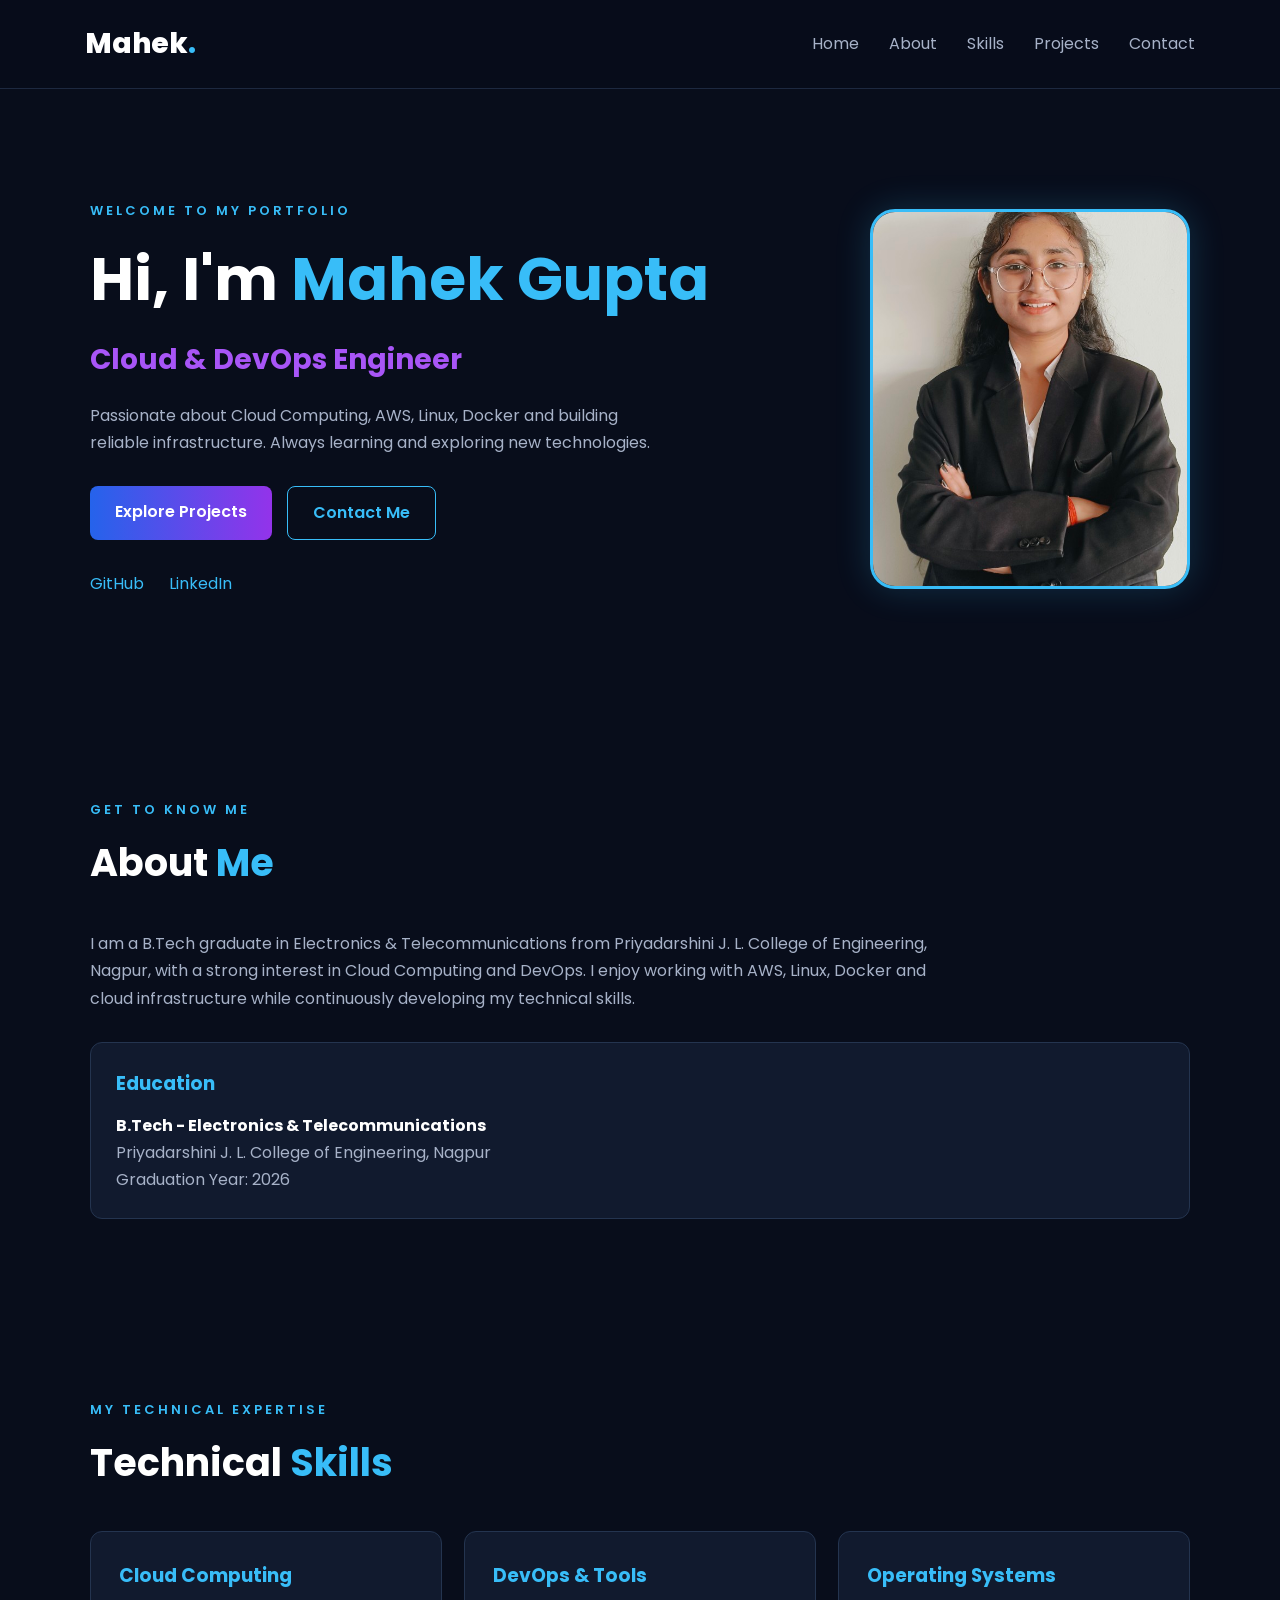
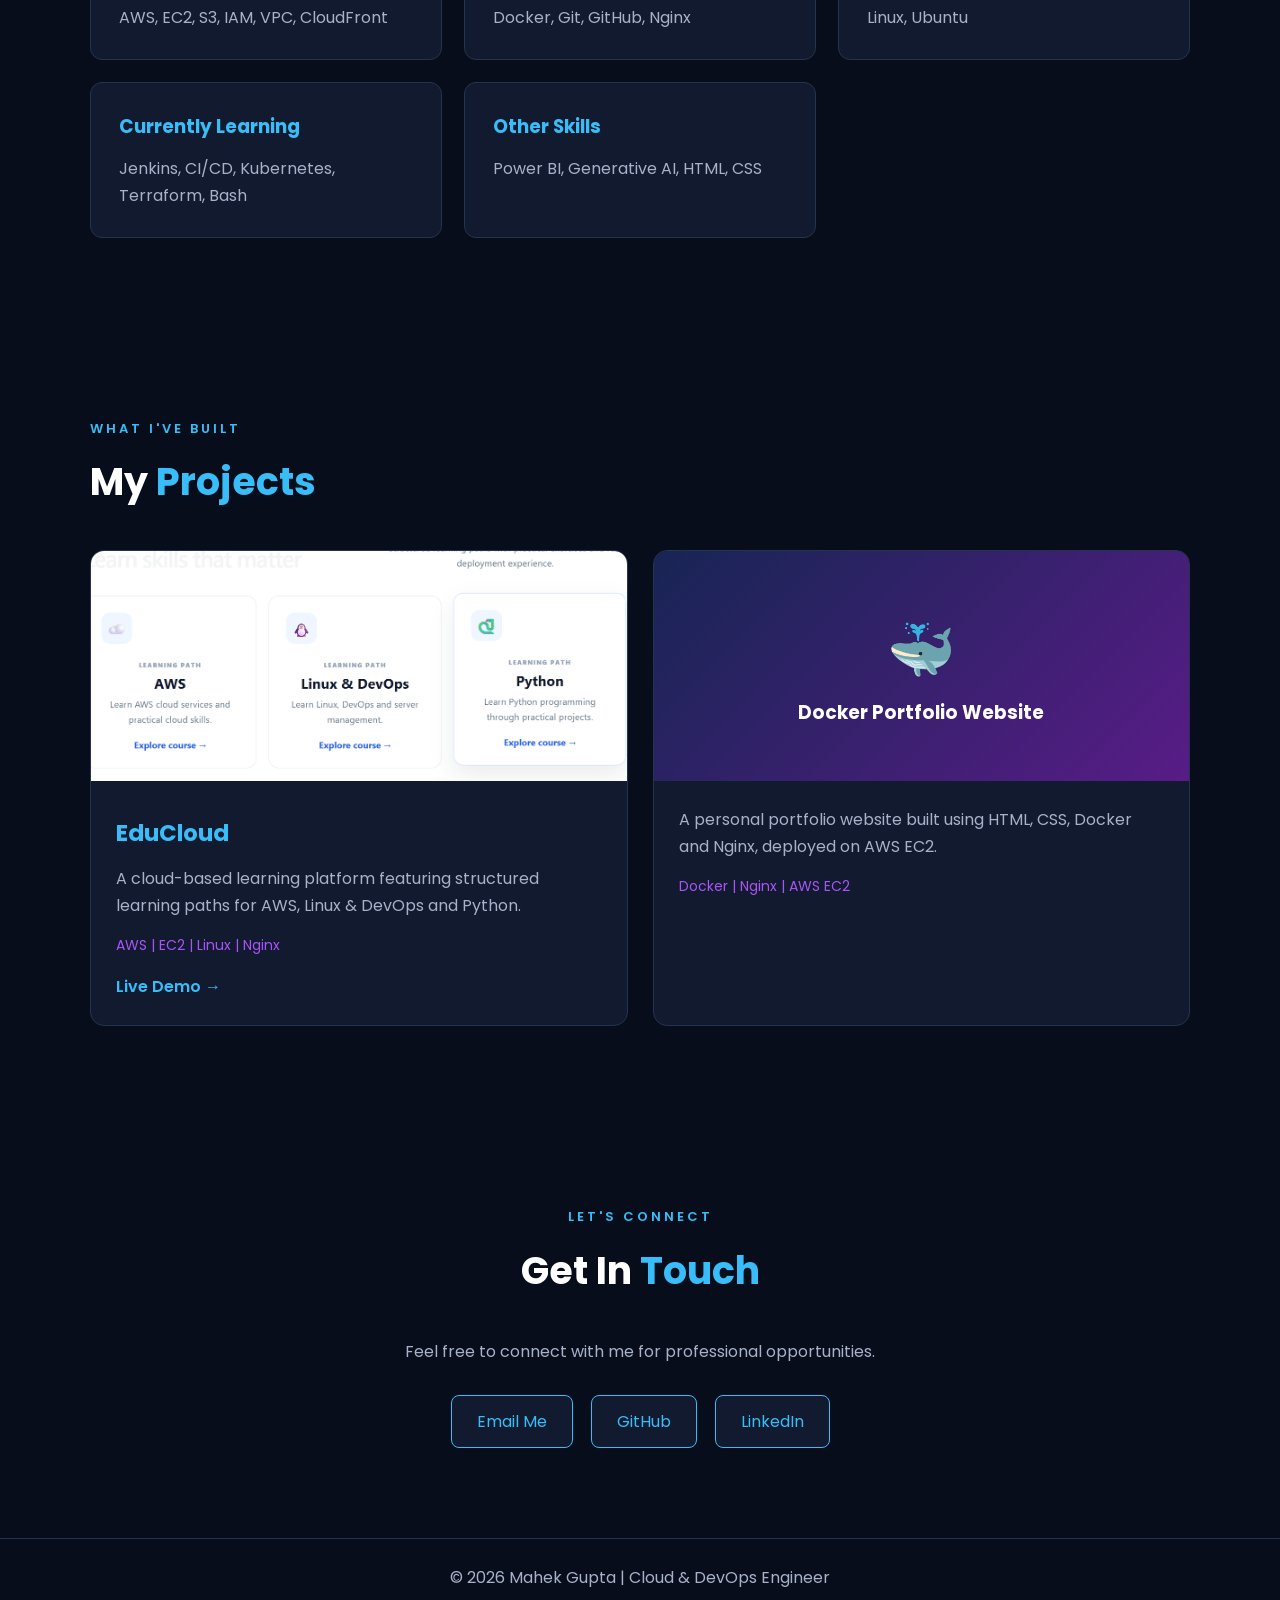
<file: index.html>
<!DOCTYPE html>
<html lang="en">
<head>
    <meta charset="UTF-8">
    <meta name="viewport" content="width=device-width, initial-scale=1.0">
    <title>Mahek Gupta | Cloud & DevOps Engineer</title>
    <link rel="stylesheet" href="style.css">
</head>
<body>

    <!-- Navigation -->
    <header>
        <nav class="navbar">
            <a href="#home" class="logo">Mahek<span>.</span></a>

            <ul class="nav-links">
                <li><a href="#home">Home</a></li>
                <li><a href="#about">About</a></li>
                <li><a href="#skills">Skills</a></li>
                <li><a href="#projects">Projects</a></li>
                <li><a href="#contact">Contact</a></li>
            </ul>
        </nav>
    </header>

    <!-- Hero Section -->
    <section id="home" class="hero">
        <div class="hero-content">
            <p class="welcome">WELCOME TO MY PORTFOLIO</p>

            <h1>Hi, I'm <span>Mahek Gupta</span></h1>

            <h2>Cloud & DevOps Engineer</h2>

            <p>
                Passionate about Cloud Computing, AWS, Linux,
                Docker and building reliable infrastructure.
                Always learning and exploring new technologies.
            </p>

            <div class="hero-buttons">
                <a href="#projects" class="btn">Explore Projects</a>
                <a href="#contact" class="btn secondary">Contact Me</a>
            </div>

            <div class="social-links">
                <a href="https://github.com/Mahek-319" target="_blank">GitHub</a>
                <a href="https://www.linkedin.com/in/mahek-gupta-b834a8338" target="_blank">LinkedIn</a>
            </div>
        </div>

        <div class="hero-image">
            <img src="assets/profile.jpg" alt="Mahek Gupta">
        </div>
    </section>

    <!-- About Section -->
    <section id="about" class="section">
        <p class="section-tag">GET TO KNOW ME</p>
        <h2>About <span>Me</span></h2>

        <p class="about-text">
            I am a B.Tech graduate in Electronics & Telecommunications
            from Priyadarshini J. L. College of Engineering, Nagpur,
            with a strong interest in Cloud Computing and DevOps.

            I enjoy working with AWS, Linux, Docker and cloud
            infrastructure while continuously developing my
            technical skills.
        </p>

        <div class="education-card">
            <h3>Education</h3>
            <h4>B.Tech - Electronics & Telecommunications</h4>
            <p>Priyadarshini J. L. College of Engineering, Nagpur</p>
            <p>Graduation Year: 2026</p>
        </div>
    </section>

    <!-- Skills Section -->
    <section id="skills" class="section">
        <p class="section-tag">MY TECHNICAL EXPERTISE</p>
        <h2>Technical <span>Skills</span></h2>

        <div class="skills-grid">
            <div class="skill-card">
                <h3>Cloud Computing</h3>
                <p>AWS, EC2, S3, IAM, VPC, CloudFront</p>
            </div>

            <div class="skill-card">
                <h3>DevOps & Tools</h3>
                <p>Docker, Git, GitHub, Nginx</p>
            </div>

            <div class="skill-card">
                <h3>Operating Systems</h3>
                <p>Linux, Ubuntu</p>
            </div>

            <div class="skill-card">
                <h3>Currently Learning</h3>
                <p>Jenkins, CI/CD, Kubernetes, Terraform, Bash</p>
            </div>

            <div class="skill-card">
                <h3>Other Skills</h3>
                <p>Power BI, Generative AI, HTML, CSS</p>
            </div>
        </div>
    </section>

    <!-- Projects Section -->
    <section id="projects" class="section">
        <p class="section-tag">WHAT I'VE BUILT</p>
        <h2>My <span>Projects</span></h2>

        <div class="projects-grid">

            <div class="project-card">
                <img src="assets/educloud.png" alt="EduCloud Project">

                <div class="project-info">
                    <h3>EduCloud</h3>
                    <p>
                        A cloud-based learning platform featuring
                        structured learning paths for AWS, Linux
                        & DevOps and Python.
                    </p>

                    <p class="tech-stack">
                        AWS | EC2 | Linux | Nginx
                    </p>

                    <a href="https://myeducloude.in"
                       target="_blank" class="project-link">
                        Live Demo →
                    </a>
                </div>
            </div>

            <div class="project-card">
                <div class="project-placeholder">
                    <span>🐳</span>
                    <h3>Docker Portfolio Website</h3>
                </div>

                <div class="project-info">
                    <p>
                        A personal portfolio website built using
                        HTML, CSS, Docker and Nginx, deployed on
                        AWS EC2.
                    </p>

                    <p class="tech-stack">
                        Docker | Nginx | AWS EC2
                    </p>
                </div>
            </div>

        </div>
    </section>

    <!-- Contact Section -->
    <section id="contact" class="section contact">
        <p class="section-tag">LET'S CONNECT</p>
        <h2>Get In <span>Touch</span></h2>

        <p>Feel free to connect with me for professional opportunities.</p>

        <div class="contact-links">
            <a href="mailto:guptamahek419@gmail.com">
                Email Me
            </a>

            <a href="https://github.com/Mahek-319" target="_blank">
                GitHub
            </a>

            <a href="https://www.linkedin.com/in/mahek-gupta-b834a8338"
               target="_blank">
                LinkedIn
            </a>
        </div>
    </section>

    <footer>
        <p>© 2026 Mahek Gupta | Cloud & DevOps Engineer</p>
    </footer>

</body>
</html>
</file>
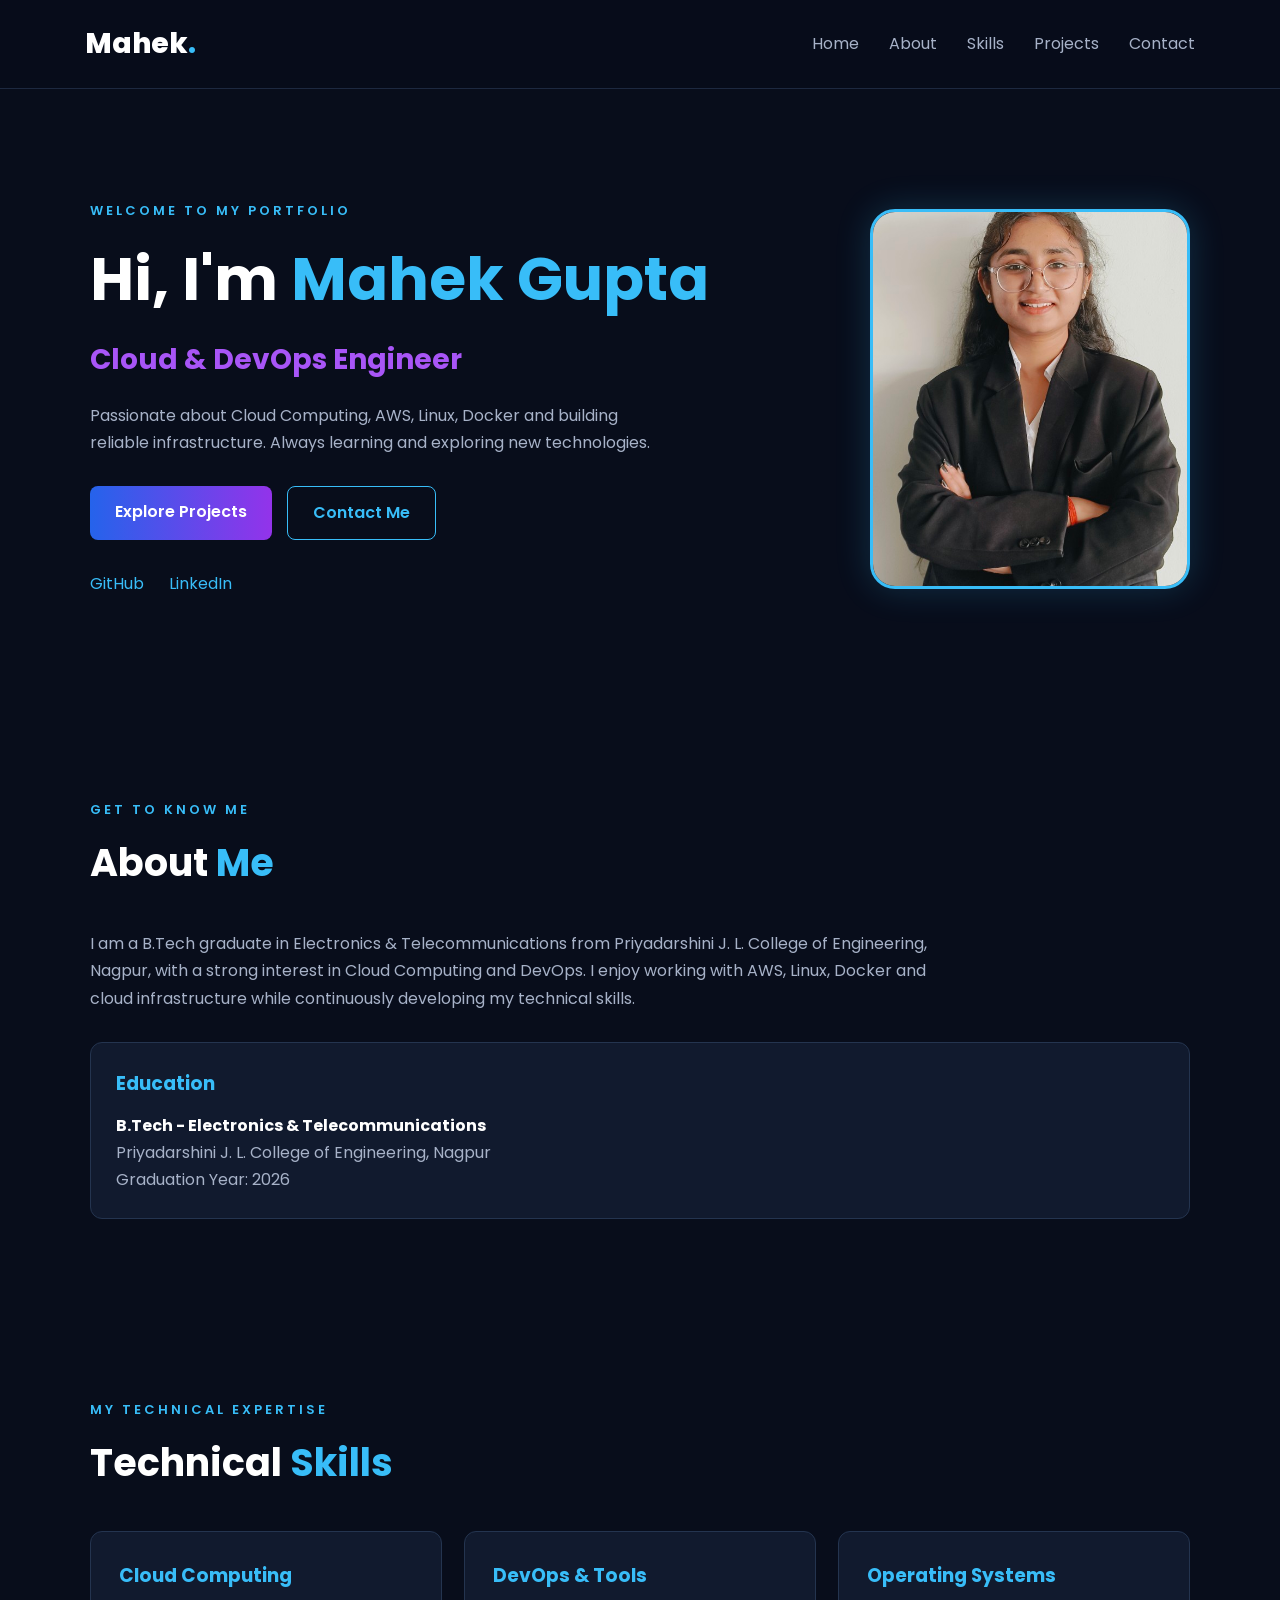
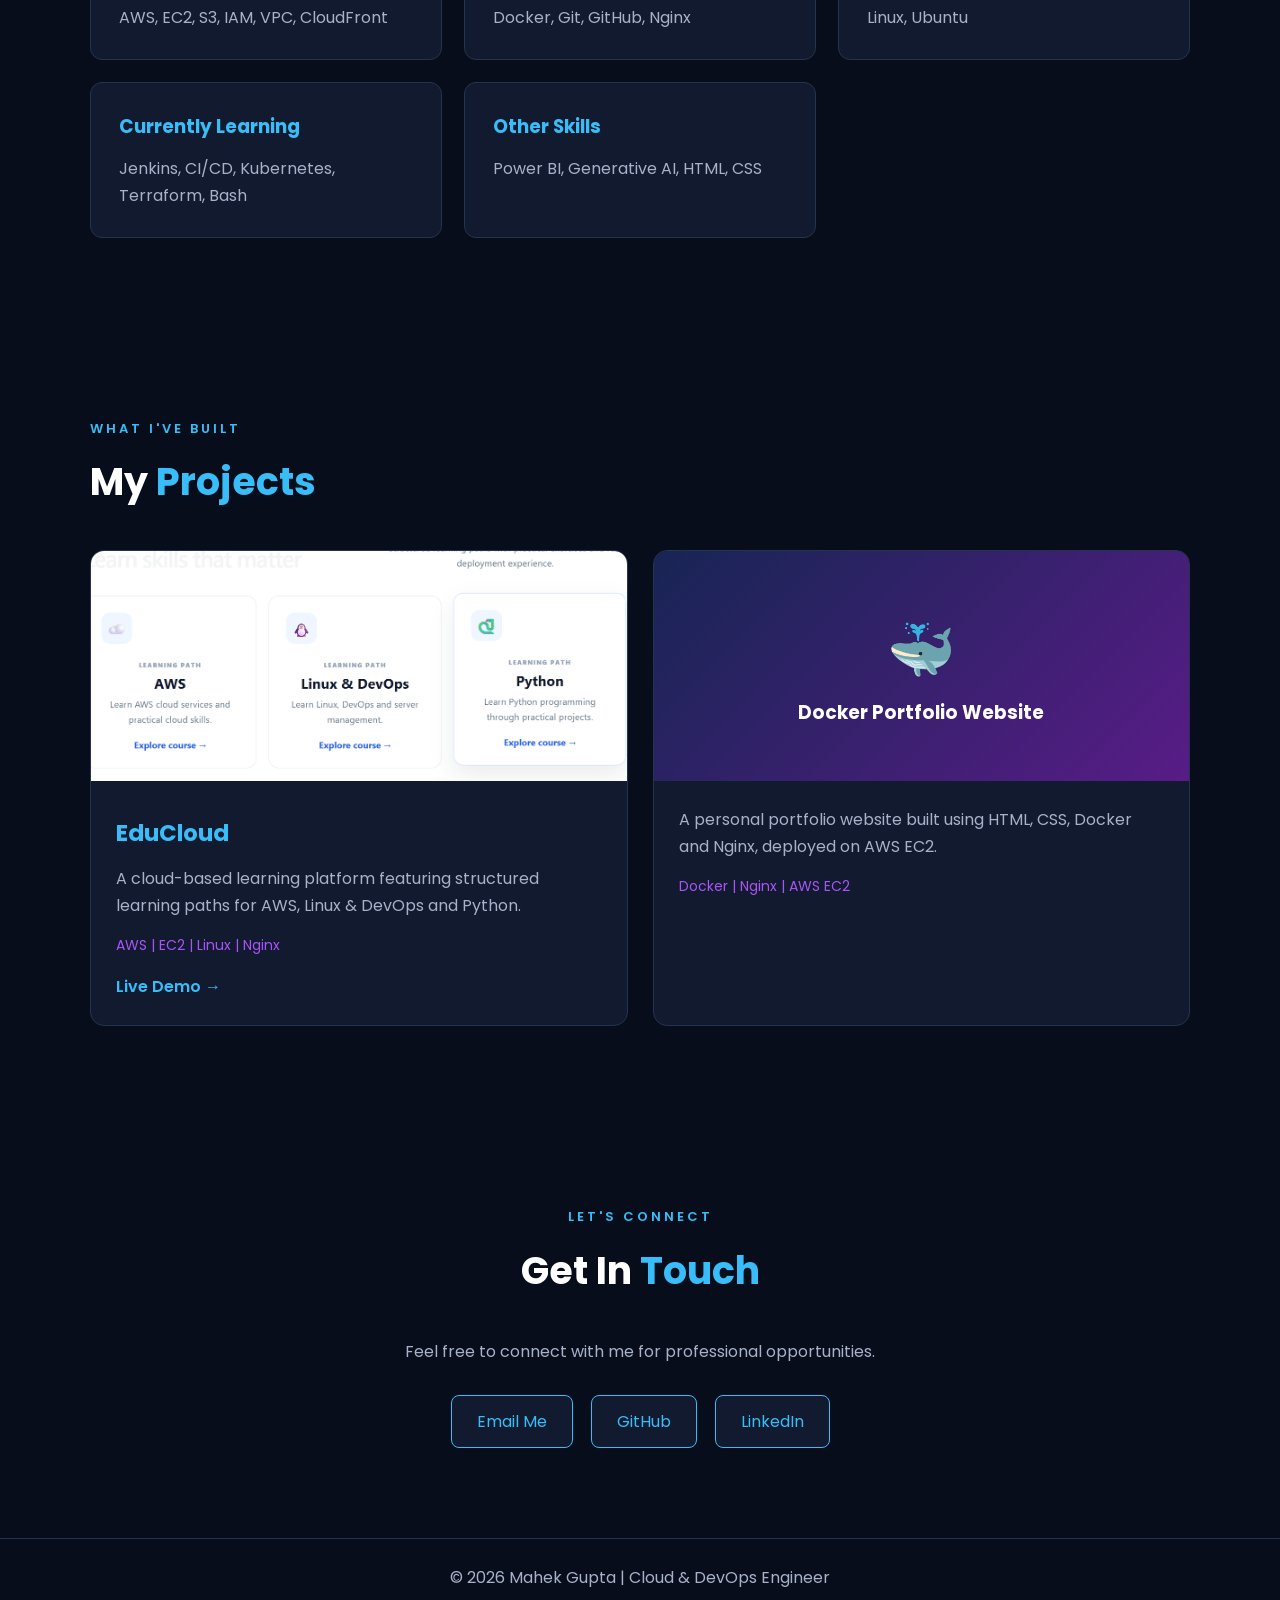
<file: assets/Mahek-Portfolio-Complete.html>
<!DOCTYPE html>
<html lang="en">
<head>
    <meta charset="UTF-8">
    <meta name="viewport" content="width=device-width, initial-scale=1.0">
    <title>Mahek Gupta | Cloud & DevOps Engineer</title>
    <style>
@import url('https://fonts.googleapis.com/css2?family=Poppins:wght@300;400;500;600;700;800&display=swap');

* {
    margin: 0;
    padding: 0;
    box-sizing: border-box;
    scroll-behavior: smooth;
}

body {
    font-family: 'Poppins', sans-serif;
    background: #080d1b;
    color: #ffffff;
    line-height: 1.7;
}

:root {
    --blue: #38bdf8;
    --purple: #a855f7;
    --card: #111a2e;
    --muted: #a7b2c8;
}

a {
    text-decoration: none;
    color: inherit;
}

/* Navigation */

header {
    position: sticky;
    top: 0;
    z-index: 100;
    background: rgba(8, 13, 27, 0.95);
    border-bottom: 1px solid #1d2940;
}

.navbar {
    max-width: 1150px;
    margin: auto;
    padding: 20px;
    display: flex;
    justify-content: space-between;
    align-items: center;
}

.logo {
    font-size: 28px;
    font-weight: 800;
}

.logo span,
h1 span,
h2 span {
    color: var(--blue);
}

.nav-links {
    display: flex;
    gap: 30px;
    list-style: none;
}

.nav-links a {
    color: var(--muted);
    transition: 0.3s;
}

.nav-links a:hover {
    color: var(--blue);
}

/* Hero Section */

.hero {
    max-width: 1150px;
    min-height: 620px;
    margin: auto;
    padding: 90px 25px;
    display: flex;
    justify-content: space-between;
    align-items: center;
    gap: 50px;
}

.hero-content {
    max-width: 650px;
}

.welcome,
.section-tag {
    color: var(--blue);
    letter-spacing: 3px;
    font-size: 13px;
    font-weight: 600;
}

.hero h1 {
    font-size: clamp(38px, 6vw, 60px);
    line-height: 1.3;
    margin: 18px 0;
}

.hero h2 {
    font-size: 28px;
    color: var(--purple);
    margin-bottom: 18px;
}

.hero-content > p:not(.welcome) {
    color: var(--muted);
    font-size: 16px;
    max-width: 570px;
}

.hero-buttons {
    display: flex;
    gap: 15px;
    margin-top: 30px;
    flex-wrap: wrap;
}

.btn {
    padding: 12px 25px;
    border-radius: 8px;
    background: linear-gradient(90deg, #2563eb, #9333ea);
    font-weight: 600;
    transition: 0.3s;
}

.btn:hover {
    transform: translateY(-4px);
}

.btn.secondary {
    background: transparent;
    border: 1px solid var(--blue);
    color: var(--blue);
}

.social-links {
    display: flex;
    gap: 25px;
    margin-top: 30px;
    color: var(--blue);
}

.social-links a:hover {
    color: var(--purple);
}

.hero-image {
    width: 320px;
    height: 380px;
    flex-shrink: 0;
    border: 3px solid var(--blue);
    border-radius: 25px;
    overflow: hidden;
    box-shadow: 0 0 35px rgba(56, 189, 248, 0.2);
}

.hero-image img {
    width: 100%;
    height: 100%;
    object-fit: cover;
}

/* Common Sections */

.section {
    max-width: 1150px;
    margin: auto;
    padding: 90px 25px;
}

.section h2 {
    font-size: 38px;
    margin: 10px 0 35px;
}

.about-text {
    color: var(--muted);
    max-width: 850px;
    font-size: 16px;
}

/* Education */

.education-card {
    margin-top: 30px;
    padding: 25px;
    background: var(--card);
    border: 1px solid #24344f;
    border-radius: 12px;
}

.education-card h3 {
    color: var(--blue);
    margin-bottom: 12px;
}

.education-card p {
    color: var(--muted);
}

/* Skills */

.skills-grid {
    display: grid;
    grid-template-columns: repeat(3, 1fr);
    gap: 22px;
}

.skill-card {
    background: var(--card);
    border: 1px solid #24344f;
    padding: 28px;
    border-radius: 12px;
    transition: 0.3s;
}

.skill-card:hover {
    transform: translateY(-7px);
    border-color: var(--blue);
}

.skill-card h3 {
    color: var(--blue);
    margin-bottom: 12px;
}

.skill-card p {
    color: var(--muted);
}

/* Projects */

.projects-grid {
    display: grid;
    grid-template-columns: repeat(2, 1fr);
    gap: 25px;
}

.project-card {
    background: var(--card);
    border: 1px solid #24344f;
    border-radius: 14px;
    overflow: hidden;
    transition: 0.3s;
}

.project-card:hover {
    transform: translateY(-6px);
    border-color: var(--purple);
}

.project-card > img {
    width: 100%;
    height: 230px;
    object-fit: cover;
}

.project-info {
    padding: 25px;
}

.project-info h3 {
    color: var(--blue);
    font-size: 23px;
    margin-bottom: 12px;
}

.project-info p {
    color: var(--muted);
    margin-bottom: 15px;
}

.tech-stack {
    color: var(--purple) !important;
    font-size: 14px;
}

.project-link {
    color: var(--blue);
    font-weight: 600;
}

.project-placeholder {
    height: 230px;
    background: linear-gradient(135deg, #172554, #581c87);
    display: flex;
    flex-direction: column;
    align-items: center;
    justify-content: center;
}

.project-placeholder span {
    font-size: 55px;
}

/* Contact */

.contact {
    text-align: center;
}

.contact > p:not(.section-tag) {
    color: var(--muted);
}

.contact-links {
    display: flex;
    justify-content: center;
    gap: 18px;
    flex-wrap: wrap;
    margin-top: 30px;
}

.contact-links a {
    padding: 12px 25px;
    background: var(--card);
    border: 1px solid var(--blue);
    border-radius: 8px;
    color: var(--blue);
    transition: 0.3s;
}

.contact-links a:hover {
    background: #1e3a5f;
}

/* Footer */

footer {
    text-align: center;
    padding: 25px;
    border-top: 1px solid #24344f;
    color: var(--muted);
}

/* Responsive Design */

@media (max-width: 768px) {
    .navbar {
        flex-direction: column;
        gap: 15px;
    }

    .nav-links {
        gap: 15px;
        flex-wrap: wrap;
        justify-content: center;
    }

    .hero {
        flex-direction: column-reverse;
        text-align: center;
        padding-top: 55px;
    }

    .hero-image {
        width: 250px;
        height: 300px;
    }

    .hero-buttons,
    .social-links {
        justify-content: center;
    }

    .skills-grid,
    .projects-grid {
        grid-template-columns: 1fr;
    }

    .section h2 {
        font-size: 30px;
    }
}

</style>
</head>
<body>

    <!-- Navigation -->
    <header>
        <nav class="navbar">
            <a href="#home" class="logo">Mahek<span>.</span></a>

            <ul class="nav-links">
                <li><a href="#home">Home</a></li>
                <li><a href="#about">About</a></li>
                <li><a href="#skills">Skills</a></li>
                <li><a href="#projects">Projects</a></li>
                <li><a href="#contact">Contact</a></li>
            </ul>
        </nav>
    </header>

    <!-- Hero Section -->
    <section id="home" class="hero">
        <div class="hero-content">
            <p class="welcome">WELCOME TO MY PORTFOLIO</p>

            <h1>Hi, I'm <span>Mahek Gupta</span></h1>

            <h2>Cloud & DevOps Engineer</h2>

            <p>
                Passionate about Cloud Computing, AWS, Linux,
                Docker and building reliable infrastructure.
                Always learning and exploring new technologies.
            </p>

            <div class="hero-buttons">
                <a href="#projects" class="btn">Explore Projects</a>
                <a href="#contact" class="btn secondary">Contact Me</a>
            </div>

            <div class="social-links">
                <a href="https://github.com/Mahek-319" target="_blank">GitHub</a>
                <a href="https://www.linkedin.com/in/mahek-gupta-b834a8338" target="_blank">LinkedIn</a>
            </div>
        </div>

        <div class="hero-image">
            <img src="[data-uri]" alt="Mahek Gupta">
        </div>
    </section>

    <!-- About Section -->
    <section id="about" class="section">
        <p class="section-tag">GET TO KNOW ME</p>
        <h2>About <span>Me</span></h2>

        <p class="about-text">
            I am a B.Tech graduate in Electronics & Telecommunications
            from Priyadarshini J. L. College of Engineering, Nagpur,
            with a strong interest in Cloud Computing and DevOps.

            I enjoy working with AWS, Linux, Docker and cloud
            infrastructure while continuously developing my
            technical skills.
        </p>

        <div class="education-card">
            <h3>Education</h3>
            <h4>B.Tech - Electronics & Telecommunications</h4>
            <p>Priyadarshini J. L. College of Engineering, Nagpur</p>
            <p>Graduation Year: 2026</p>
        </div>
    </section>

    <!-- Skills Section -->
    <section id="skills" class="section">
        <p class="section-tag">MY TECHNICAL EXPERTISE</p>
        <h2>Technical <span>Skills</span></h2>

        <div class="skills-grid">
            <div class="skill-card">
                <h3>Cloud Computing</h3>
                <p>AWS, EC2, S3, IAM, VPC, CloudFront</p>
            </div>

            <div class="skill-card">
                <h3>DevOps & Tools</h3>
                <p>Docker, Git, GitHub, Nginx</p>
            </div>

            <div class="skill-card">
                <h3>Operating Systems</h3>
                <p>Linux, Ubuntu</p>
            </div>

            <div class="skill-card">
                <h3>Currently Learning</h3>
                <p>Jenkins, CI/CD, Kubernetes, Terraform, Bash</p>
            </div>

            <div class="skill-card">
                <h3>Other Skills</h3>
                <p>Power BI, Generative AI, HTML, CSS</p>
            </div>
        </div>
    </section>

    <!-- Projects Section -->
    <section id="projects" class="section">
        <p class="section-tag">WHAT I'VE BUILT</p>
        <h2>My <span>Projects</span></h2>

        <div class="projects-grid">

            <div class="project-card">
                <img src="[data-uri]" alt="EduCloud Project">

                <div class="project-info">
                    <h3>EduCloud</h3>
                    <p>
                        A cloud-based learning platform featuring
                        structured learning paths for AWS, Linux
                        & DevOps and Python.
                    </p>

                    <p class="tech-stack">
                        AWS | EC2 | Linux | Nginx
                    </p>

                    <a href="https://myeducloude.in"
                       target="_blank" class="project-link">
                        Live Demo →
                    </a>
                </div>
            </div>

            <div class="project-card">
                <div class="project-placeholder">
                    <span>🐳</span>
                    <h3>Docker Portfolio Website</h3>
                </div>

                <div class="project-info">
                    <p>
                        A personal portfolio website built using
                        HTML, CSS, Docker and Nginx, deployed on
                        AWS EC2.
                    </p>

                    <p class="tech-stack">
                        Docker | Nginx | AWS EC2
                    </p>
                </div>
            </div>

        </div>
    </section>

    <!-- Contact Section -->
    <section id="contact" class="section contact">
        <p class="section-tag">LET'S CONNECT</p>
        <h2>Get In <span>Touch</span></h2>

        <p>Feel free to connect with me for professional opportunities.</p>

        <div class="contact-links">
            <a href="mailto:guptamahek419@gmail.com">
                Email Me
            </a>

            <a href="https://github.com/Mahek-319" target="_blank">
                GitHub
            </a>

            <a href="https://www.linkedin.com/in/mahek-gupta-b834a8338"
               target="_blank">
                LinkedIn
            </a>
        </div>
    </section>

    <footer>
        <p>© 2026 Mahek Gupta | Cloud & DevOps Engineer</p>
    </footer>

</body>
</html>
</file>
<file: style.css>
@import url('https://fonts.googleapis.com/css2?family=Poppins:wght@300;400;500;600;700;800&display=swap');

* {
    margin: 0;
    padding: 0;
    box-sizing: border-box;
    scroll-behavior: smooth;
}

body {
    font-family: 'Poppins', sans-serif;
    background: #080d1b;
    color: #ffffff;
    line-height: 1.7;
}

:root {
    --blue: #38bdf8;
    --purple: #a855f7;
    --card: #111a2e;
    --muted: #a7b2c8;
}

a {
    text-decoration: none;
    color: inherit;
}

/* Navigation */

header {
    position: sticky;
    top: 0;
    z-index: 100;
    background: rgba(8, 13, 27, 0.95);
    border-bottom: 1px solid #1d2940;
}

.navbar {
    max-width: 1150px;
    margin: auto;
    padding: 20px;
    display: flex;
    justify-content: space-between;
    align-items: center;
}

.logo {
    font-size: 28px;
    font-weight: 800;
}

.logo span,
h1 span,
h2 span {
    color: var(--blue);
}

.nav-links {
    display: flex;
    gap: 30px;
    list-style: none;
}

.nav-links a {
    color: var(--muted);
    transition: 0.3s;
}

.nav-links a:hover {
    color: var(--blue);
}

/* Hero Section */

.hero {
    max-width: 1150px;
    min-height: 620px;
    margin: auto;
    padding: 90px 25px;
    display: flex;
    justify-content: space-between;
    align-items: center;
    gap: 50px;
}

.hero-content {
    max-width: 650px;
}

.welcome,
.section-tag {
    color: var(--blue);
    letter-spacing: 3px;
    font-size: 13px;
    font-weight: 600;
}

.hero h1 {
    font-size: clamp(38px, 6vw, 60px);
    line-height: 1.3;
    margin: 18px 0;
}

.hero h2 {
    font-size: 28px;
    color: var(--purple);
    margin-bottom: 18px;
}

.hero-content > p:not(.welcome) {
    color: var(--muted);
    font-size: 16px;
    max-width: 570px;
}

.hero-buttons {
    display: flex;
    gap: 15px;
    margin-top: 30px;
    flex-wrap: wrap;
}

.btn {
    padding: 12px 25px;
    border-radius: 8px;
    background: linear-gradient(90deg, #2563eb, #9333ea);
    font-weight: 600;
    transition: 0.3s;
}

.btn:hover {
    transform: translateY(-4px);
}

.btn.secondary {
    background: transparent;
    border: 1px solid var(--blue);
    color: var(--blue);
}

.social-links {
    display: flex;
    gap: 25px;
    margin-top: 30px;
    color: var(--blue);
}

.social-links a:hover {
    color: var(--purple);
}

.hero-image {
    width: 320px;
    height: 380px;
    flex-shrink: 0;
    border: 3px solid var(--blue);
    border-radius: 25px;
    overflow: hidden;
    box-shadow: 0 0 35px rgba(56, 189, 248, 0.2);
}

.hero-image img {
    width: 100%;
    height: 100%;
    object-fit: cover;
}

/* Common Sections */

.section {
    max-width: 1150px;
    margin: auto;
    padding: 90px 25px;
}

.section h2 {
    font-size: 38px;
    margin: 10px 0 35px;
}

.about-text {
    color: var(--muted);
    max-width: 850px;
    font-size: 16px;
}

/* Education */

.education-card {
    margin-top: 30px;
    padding: 25px;
    background: var(--card);
    border: 1px solid #24344f;
    border-radius: 12px;
}

.education-card h3 {
    color: var(--blue);
    margin-bottom: 12px;
}

.education-card p {
    color: var(--muted);
}

/* Skills */

.skills-grid {
    display: grid;
    grid-template-columns: repeat(3, 1fr);
    gap: 22px;
}

.skill-card {
    background: var(--card);
    border: 1px solid #24344f;
    padding: 28px;
    border-radius: 12px;
    transition: 0.3s;
}

.skill-card:hover {
    transform: translateY(-7px);
    border-color: var(--blue);
}

.skill-card h3 {
    color: var(--blue);
    margin-bottom: 12px;
}

.skill-card p {
    color: var(--muted);
}

/* Projects */

.projects-grid {
    display: grid;
    grid-template-columns: repeat(2, 1fr);
    gap: 25px;
}

.project-card {
    background: var(--card);
    border: 1px solid #24344f;
    border-radius: 14px;
    overflow: hidden;
    transition: 0.3s;
}

.project-card:hover {
    transform: translateY(-6px);
    border-color: var(--purple);
}

.project-card > img {
    width: 100%;
    height: 230px;
    object-fit: cover;
}

.project-info {
    padding: 25px;
}

.project-info h3 {
    color: var(--blue);
    font-size: 23px;
    margin-bottom: 12px;
}

.project-info p {
    color: var(--muted);
    margin-bottom: 15px;
}

.tech-stack {
    color: var(--purple) !important;
    font-size: 14px;
}

.project-link {
    color: var(--blue);
    font-weight: 600;
}

.project-placeholder {
    height: 230px;
    background: linear-gradient(135deg, #172554, #581c87);
    display: flex;
    flex-direction: column;
    align-items: center;
    justify-content: center;
}

.project-placeholder span {
    font-size: 55px;
}

/* Contact */

.contact {
    text-align: center;
}

.contact > p:not(.section-tag) {
    color: var(--muted);
}

.contact-links {
    display: flex;
    justify-content: center;
    gap: 18px;
    flex-wrap: wrap;
    margin-top: 30px;
}

.contact-links a {
    padding: 12px 25px;
    background: var(--card);
    border: 1px solid var(--blue);
    border-radius: 8px;
    color: var(--blue);
    transition: 0.3s;
}

.contact-links a:hover {
    background: #1e3a5f;
}

/* Footer */

footer {
    text-align: center;
    padding: 25px;
    border-top: 1px solid #24344f;
    color: var(--muted);
}

/* Responsive Design */

@media (max-width: 768px) {
    .navbar {
        flex-direction: column;
        gap: 15px;
    }

    .nav-links {
        gap: 15px;
        flex-wrap: wrap;
        justify-content: center;
    }

    .hero {
        flex-direction: column-reverse;
        text-align: center;
        padding-top: 55px;
    }

    .hero-image {
        width: 250px;
        height: 300px;
    }

    .hero-buttons,
    .social-links {
        justify-content: center;
    }

    .skills-grid,
    .projects-grid {
        grid-template-columns: 1fr;
    }

    .section h2 {
        font-size: 30px;
    }
}
</file>
